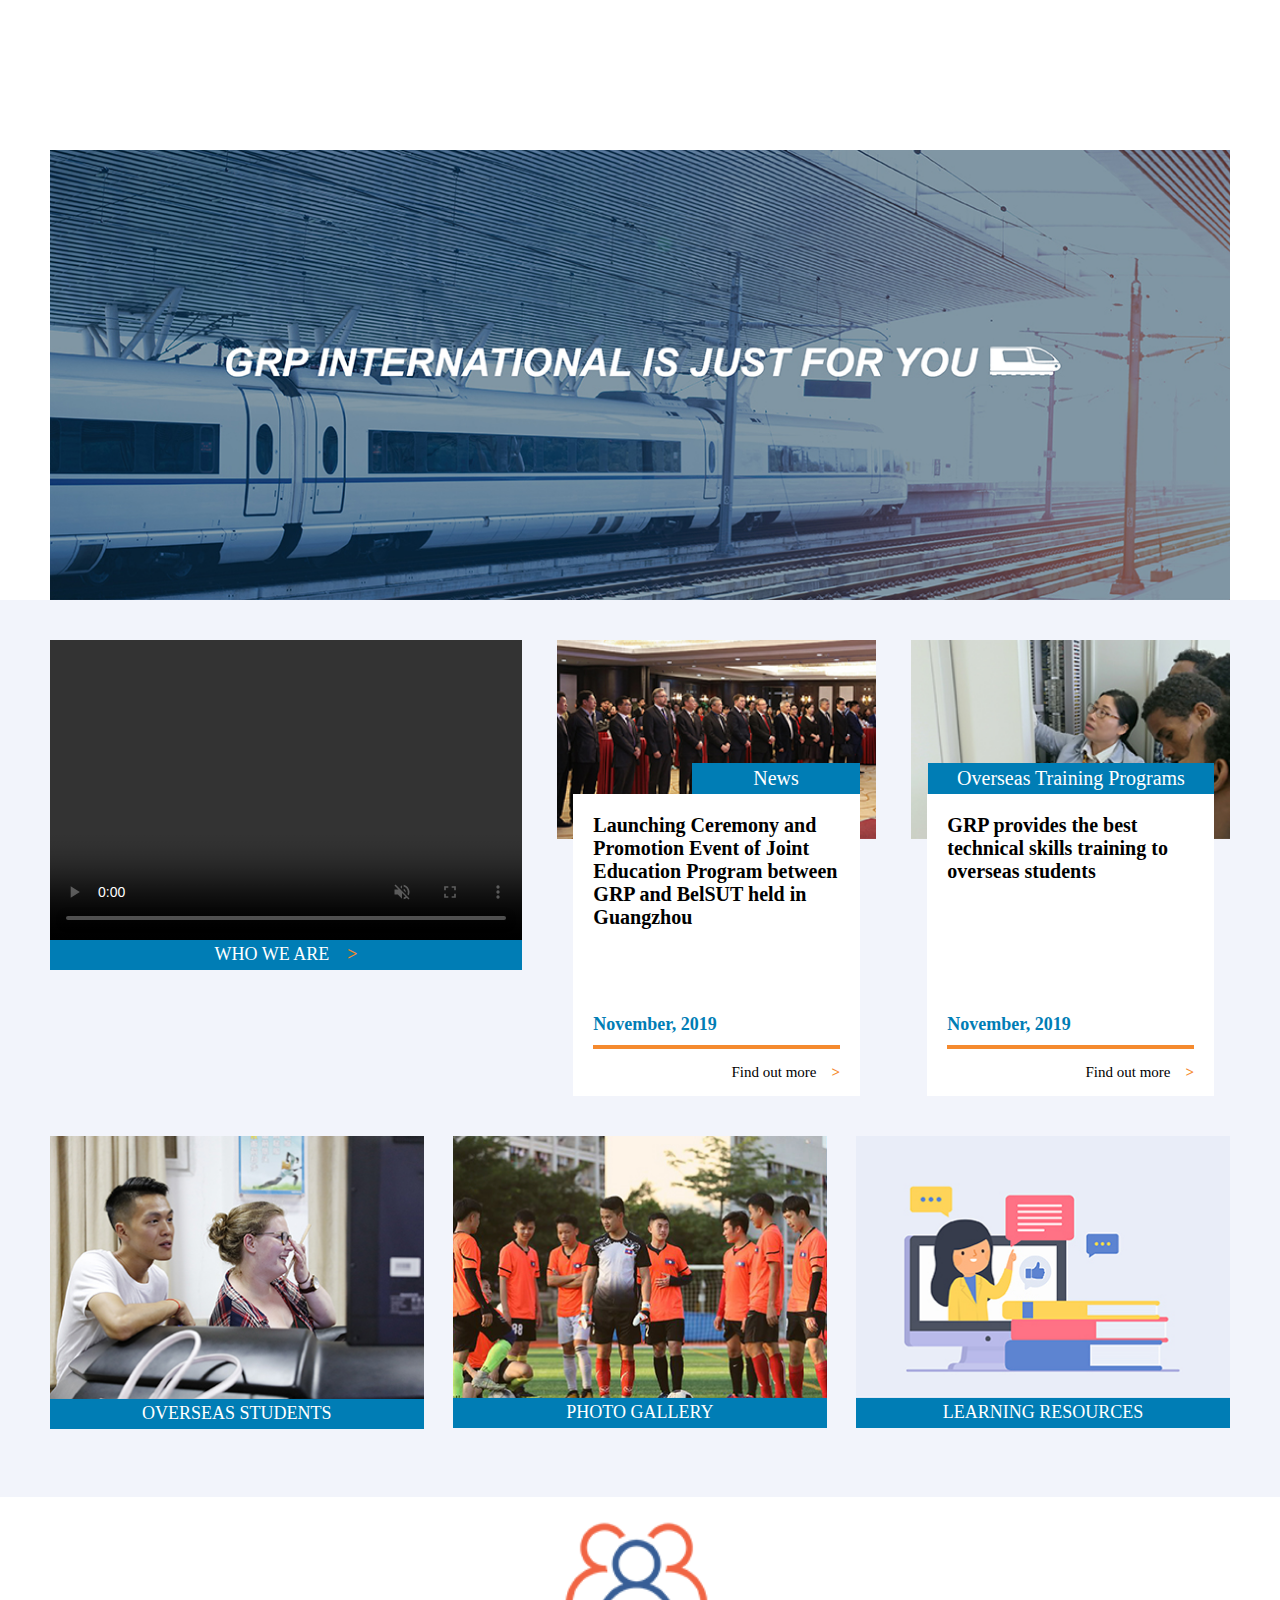
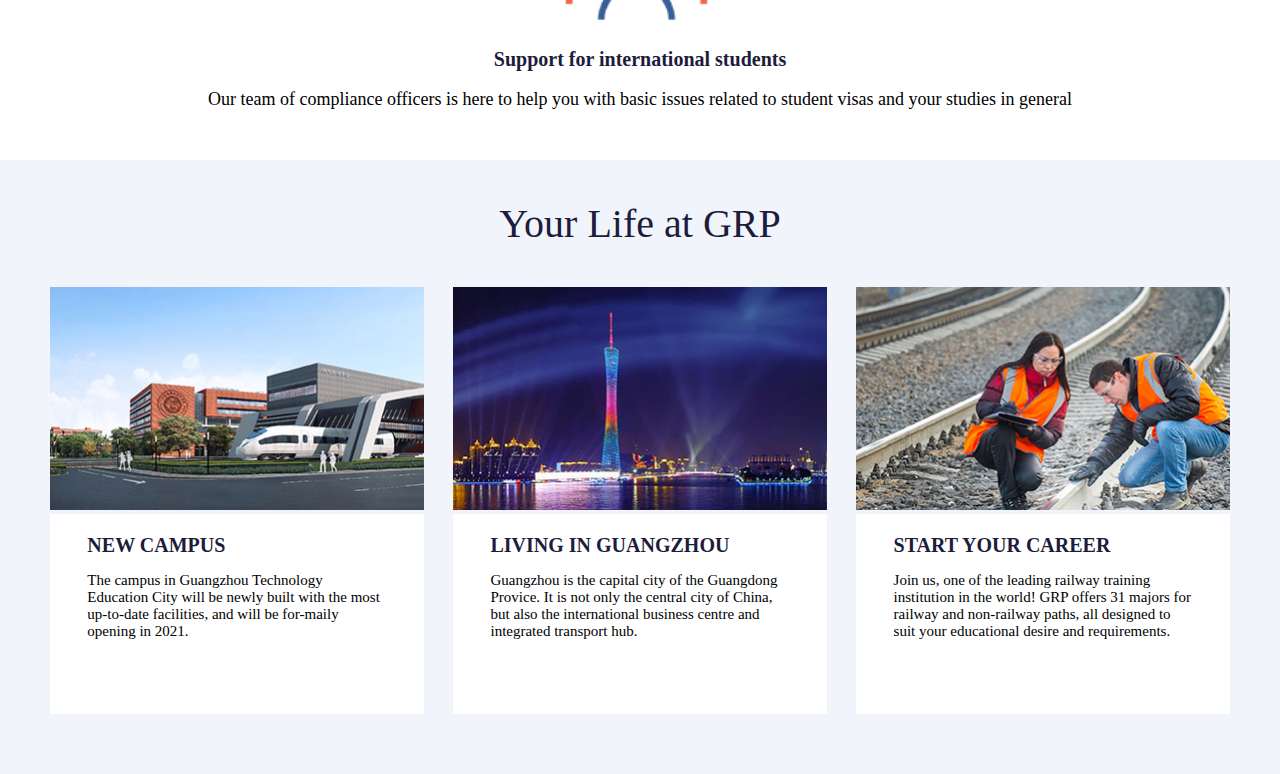
<file: index.html>
<!DOCTYPE html>
<html lang="en">
<head>
    <meta charset="UTF-8" name="viewport" content="width=device-width, initial-scale=1">
    <title>Home</title>
    <link rel="stylesheet" href="index.css">
</head>
<body style="margin: 0">


<div class="navbartohomebanner"></div>

<div>
    <img src="assets/Home/home-banner.jpg" class="desktop600 homebannerimg">
    <img src="assets/Home/home-banner-mobile.jpg" class="mobile600 homebannerimgmobile">
</div>

<div class="mainsection" >


    <div class="threeboxesinmainsection">


        <div class="grid-container desktop600" id="desktop600">
            <!--    video  -->
            <div class="videopart grid-item">
                <video class="video-fluid z-depth-1" width="100%" height="300px" loop controls muted>
<!--                    <source src="assets/Home/video.mp4" type="video/mp4"/>-->
                </video>
                <div class="sixblueunder">
                    <p class="sixblueunderword">WHO WE ARE <span
                            style="color: #f58a2e;font-weight: bold"> &nbsp;&nbsp;&nbsp;></span></p>
                </div>
            </div>

            <!--        <div class="spacewidthbetweenvideo">-->
            <!--        </div>-->


            <!--    middle  -->
            <div class="twothreebigborder grid-item">
                <div>
                <img src="assets/Home/newsimg.jpg" width="100%">
                </div>
                <div style="width: 90%;margin: auto;background: transparent;margin-top: -80px;display: grid">
                    <div class="news_overseas_header news_header" style="width: 160px">
                        News
                    </div>
                    <div style="background: white">
                        <p class="wording_next_to_video">
                            Launching Ceremony and Promotion Event of Joint Education Program between GRP and BelSUT
                            held in Guangzhou
                        </p>
                        <p class="wordingsintwothreeblue">November, 2019</p>
                        <hr class="orangeline">
                        <p class="findoutmore">Find out more<span class="orangearrow"> &nbsp;&nbsp;&nbsp;></span></p>
                    </div>
                </div>
            </div>


            <!--    right  -->
            <div class="twothreebigborder threebigborder grid-item">
                <img src="assets/Home/overseas_training_programs.jpg" width="100%">
                <div style="width: 90%;margin: auto;background: transparent;margin-top: -80px;display: grid">
                    <div class="news_overseas_header">
                        Overseas Training Programs
                    </div>
                    <div style="background: white">
                        <p class="wording_next_to_video">
                            GRP provides the best technical skills training to overseas students
                        </p>
                        <p class="wordingsintwothreeblue">November, 2019</p>
                        <hr class="orangeline">
                        <p class="findoutmore">Find out more<span class="orangearrow"> &nbsp;&nbsp;&nbsp;></span></p>
                    </div>
                </div>

<!--                <div class="twothreewhite">-->
<!--                    <p class="wordingsintwothreewhite">-->
<!--                        GRP provides the best technical skills training to overseas students-->
<!--                    </p>-->

<!--                    <p class="wordingsintwothreeblue">November, 2019</p>-->
<!--                    <hr class="orangeline">-->
<!--                    <p class="findoutmore">Find out more<span class="orangearrow"> &nbsp;&nbsp;&nbsp;></span></p>-->
<!--                </div>-->
            </div>


        </div>

        <div class="mobile600">
            <!--    video  -->
            <div class="videopart">
                <video class="video-fluid z-depth-1" width="100%" height="300px" loop controls muted>
                    <!--                    <source src="assets/Home/video.mp4" type="video/mp4"/>-->
                </video>
                <div class="sixblueunder">
                    <p class="sixblueunderword">WHO WE ARE <span
                            style="color: #f58a2e;font-weight: bold"> &nbsp;&nbsp;&nbsp;></span></p>
                </div>
            </div>
            <div class="grid-container_mobile">

            <!--    middle  -->
            <div class="twothreebigborder grid-item" style="margin-left: 0">
                <div>
                    <img src="assets/Home/newsimg.jpg" width="100%">
                </div>
                <div style="width: 90%;margin: auto;background: transparent;margin-top: -80px;display: grid">
                    <div class="news_overseas_header news_header" style="width: 160px">
                        News
                    </div>
                    <div style="background: white">
                        <p class="wording_next_to_video">
                            Launching Ceremony and Promotion Event of Joint Education Program between GRP and BelSUT
                            held in Guangzhou
                        </p>
                        <p class="wordingsintwothreeblue">November, 2019</p>
                        <hr class="orangeline">
                        <p class="findoutmore">Find out more<span class="orangearrow"> &nbsp;&nbsp;&nbsp;></span></p>
                    </div>
                </div>
            </div>


            <!--    right  -->
            <div class="twothreebigborder threebigborder grid-item">
                <img src="assets/Home/overseas_training_programs.jpg" width="100%">
                <div style="width: 90%;margin: auto;background: transparent;margin-top: -80px;display: grid">
                    <div class="news_overseas_header">
                        Overseas Training Programs
                    </div>
                    <div style="background: white">
                        <p class="wording_next_to_video">
                            GRP provides the best technical skills training to overseas students
                        </p>
                        <p class="wordingsintwothreeblue">November, 2019</p>
                        <hr class="orangeline">
                        <p class="findoutmore">Find out more<span class="orangearrow"> &nbsp;&nbsp;&nbsp;></span></p>
                    </div>
                </div>

                <!--                <div class="twothreewhite">-->
                <!--                    <p class="wordingsintwothreewhite">-->
                <!--                        GRP provides the best technical skills training to overseas students-->
                <!--                    </p>-->

                <!--                    <p class="wordingsintwothreeblue">November, 2019</p>-->
                <!--                    <hr class="orangeline">-->
                <!--                    <p class="findoutmore">Find out more<span class="orangearrow"> &nbsp;&nbsp;&nbsp;></span></p>-->
                <!--                </div>-->
            </div>


        </div>
        </div>


    </div>
    <div class="threeboxesinmainsection grid-container_overseas_gallery_resources">

        <!--    bottom left -->
        <div class="bottomthreeboxes bottomthreeboxes1 grid-item_overseas">
            <img src="assets/Home/overseas_students_img.jpg" width="100%">
            <div class="sixblueunder">
                <p class="sixblueunderword">OVERSEAS STUDENTS</p>
            </div>
        </div>


        <!--    bottom middle -->
        <div class="bottomthreeboxes grid-item_gallery">
            <img src="assets/Home/photo_gallery_img.jpg" width="100%">
            <div class="sixblueunder">
                <p class="sixblueunderword">PHOTO GALLERY</p>
            </div>
        </div>



        <!--    bottom right -->
        <div class="bottomthreeboxes grid-item_resources">
            <img src="assets/Home/learning_resources.jpg" width="100%">
            <div class="sixblueunder">
                <p class="sixblueunderword">LEARNING RESOURCES</p>
            </div>
        </div>
    </div>


</div>


<div style="text-align: center">
    <img src="assets/Home/friends.png" style="width: 200px">
    <br>
    <div class="supportinternationalwording">
        <b>Support for international students</b>
        <p>Our team of compliance officers is here to help you with basic issues related to student visas
            and your studies in general</p>
    </div>
</div>

<div class="mainsection" style="margin: auto;height: auto">
    <div class="yourlifewording">
        Your Life at GRP
    </div>


    <div class="threeboxesinmainsectionunder topbottomshow grid-container_overseas_gallery_resources">
        <!--    bottom left -->
        <div class="bottomthreeboxesunder grid-item_overseas">
            <img src="assets/Home/new_campus.jpg" width="100%">
            <div class="lifethreeunderwhite">
                <div class="lifeatGRPcontentwordings">
                    <b>NEW CAMPUS</b>
                    <p>The campus in Guangzhou Technology Education City will be newly built with the most up-to-date
                        facilities, and will be for-maily opening in 2021.</p>
                </div>
            </div>
        </div>

        <!--    bottom middle -->
        <div class="bottomthreeboxesunder grid-item_gallery">
            <img src="assets/Home/living_in_guangzhou.jpg" width="100%">
            <div class="lifethreeunderwhite">
                <div class="lifeatGRPcontentwordings">
                    <b>LIVING IN GUANGZHOU</b>
                    <p>Guangzhou is the capital city of the Guangdong Provice. It is not only the central city of China,
                        but also the international business centre and integrated transport hub.</p>
                </div>
            </div>
        </div>


        <!--    bottom right -->
        <div class="bottomthreeboxesunder grid-item_resources">
            <img src="assets/Home/start_your_career.jpg" width="100%">
            <div class="lifethreeunderwhite">
                <div class="lifeatGRPcontentwordings">
                    <b>START YOUR CAREER</b>
                    <p>Join us, one of the leading railway training institution in the world! GRP offers 31 majors for
                        railway
                        and non-railway paths, all designed to suit your educational desire and requirements.</p>
                </div>
            </div>
        </div>
    </div>


    <div class="threeboxesinmainsectionunder leftrightshow">
        <!--    New campus -->
        <div class="leftrightrow grid-container_left_right">
            <div class="bottomthreeboxesunder grid-item_left" style="height: 170px">
                <img src="assets/Home/new_campus.jpg" height="170px" width="100%">
            </div>
            <div class="lifethreeunderwhite grid-item_right" style="height: 170px">
                <div class="lifeatGRPcontentwordings">
                    <b>NEW CAMPUS</b>
                    <p>The campus in Guangzhou Technology Education City will be newly built with the most up-to-date
                        facilities, and will be for-maily opening in 2021.</p>
                </div>
            </div>
        </div>

        <!--  Living in guangzhou  -->
        <div class="leftrightrow grid-container_left_right">
            <div class="bottomthreeboxesunder" style="height: 170px">
                <img src="assets/Home/living_in_guangzhou.jpg" height="170px" width="100%">
            </div>
            <div class="lifethreeunderwhite" style="height: 170px">
                <div class="lifeatGRPcontentwordings">
                    <b>LIVING IN GUANGZHOU</b>
                    <p>Guangzhou is the capital city of the Guangdong Provice. It is not only the central city of China,
                        but also the international business centre and integrated transport hub.</p>
                </div>
            </div>
        </div>

        <!--  Start your career  -->
        <div class="leftrightrow grid-container_left_right">
            <div class="bottomthreeboxesunder" style="height: 170px">
                <img src="assets/Home/start_your_career.jpg" height="170px" width="100%">
            </div>
            <div class="lifethreeunderwhite" style="height: 170px">
                <div class="lifeatGRPcontentwordings">
                    <b>START YOUR CAREER</b>
                    <p>Join us, one of the leading railway training institution in the world! GRP offers 31 majors for
                        railway
                        and non-railway paths, all designed to suit your educational desire and requirements.</p>
                </div>
            </div>
        </div>
    </div>

    <div style="height: 30px" class="desktop600">

    </div>
</div>


</body>
</html>
</file>
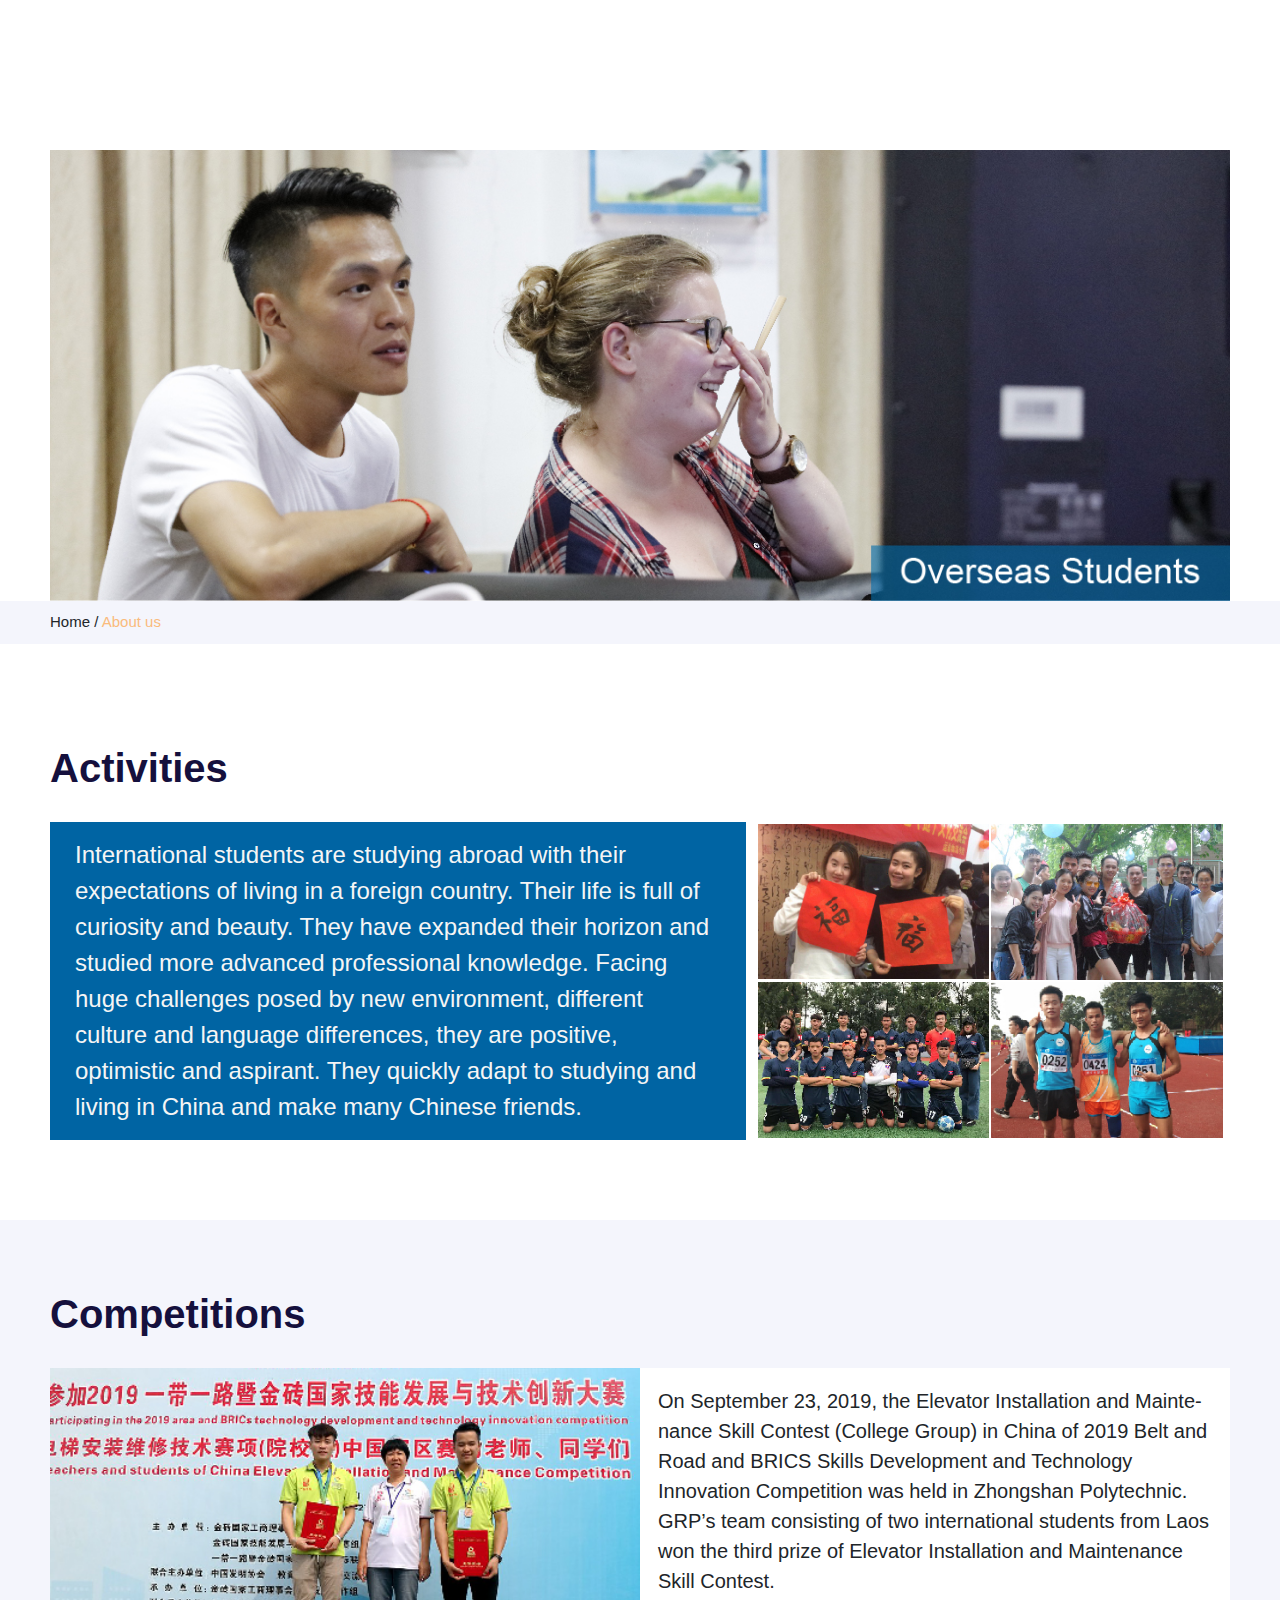
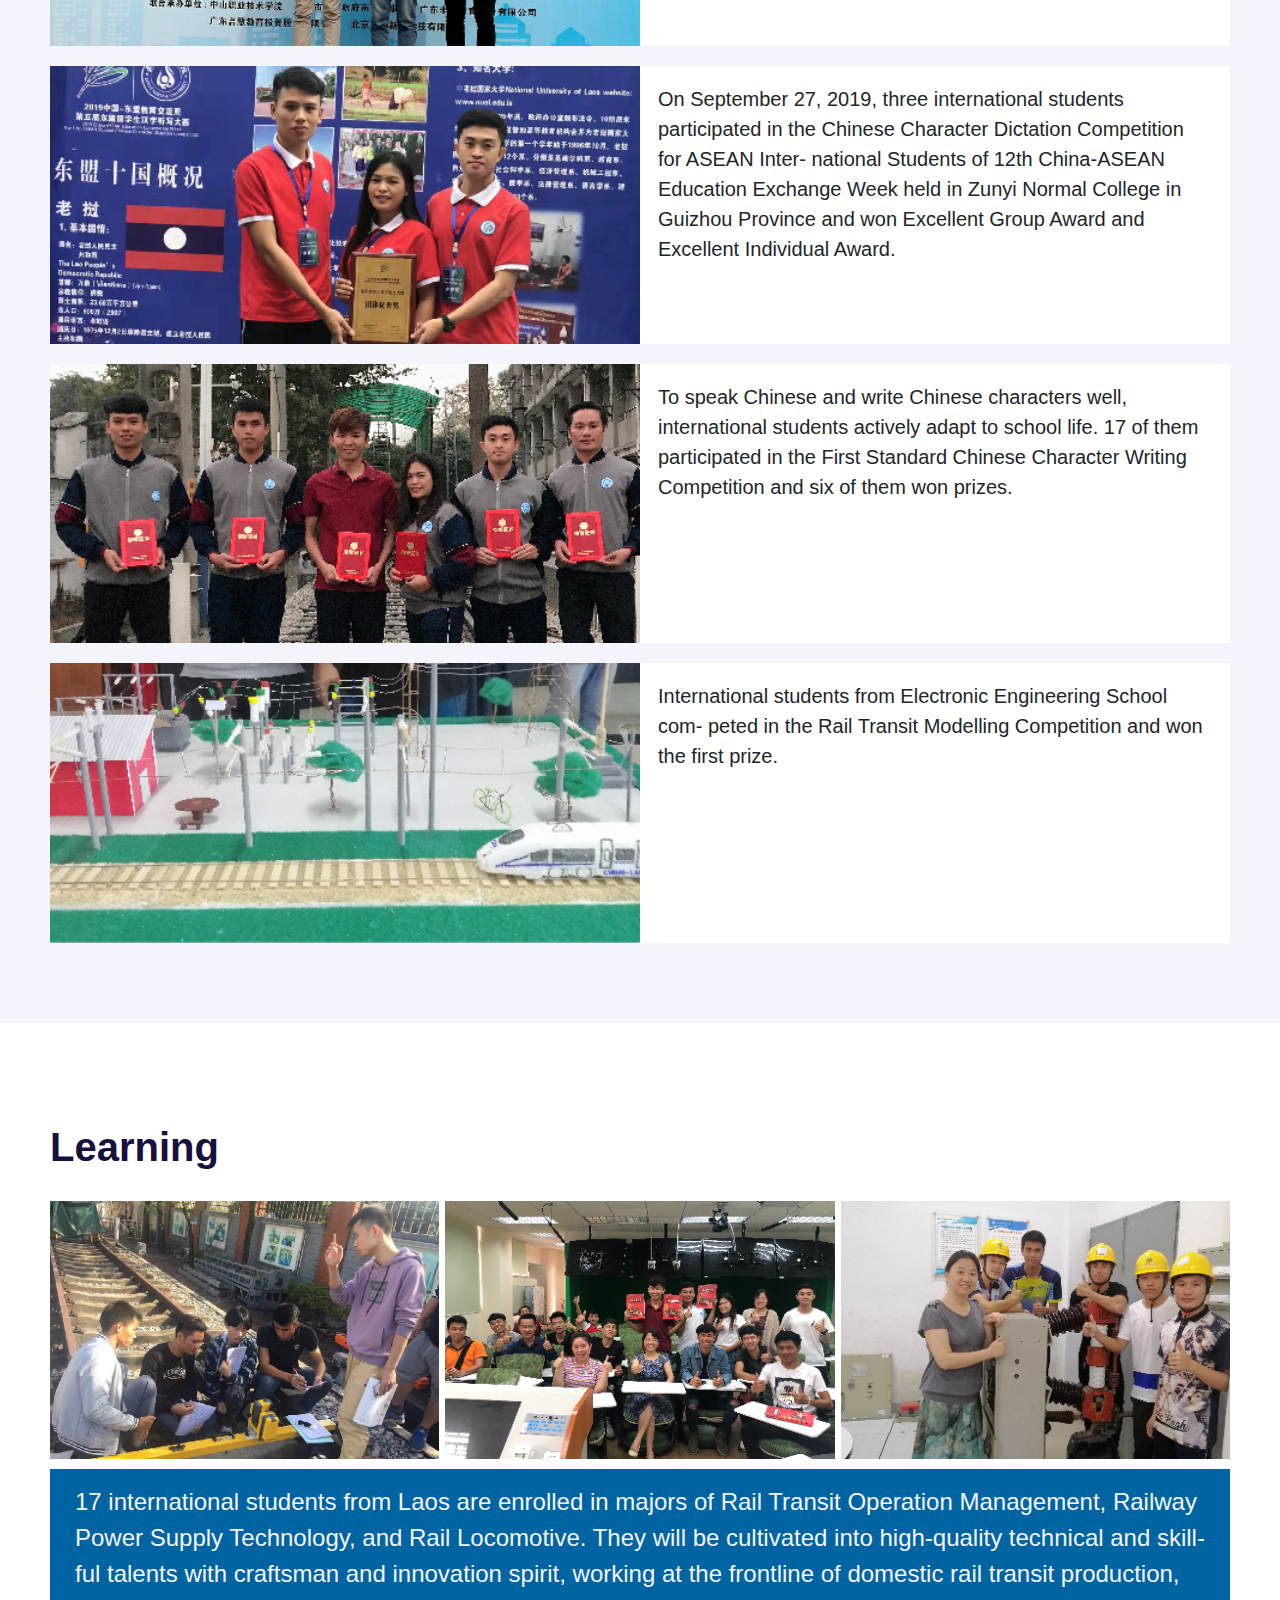
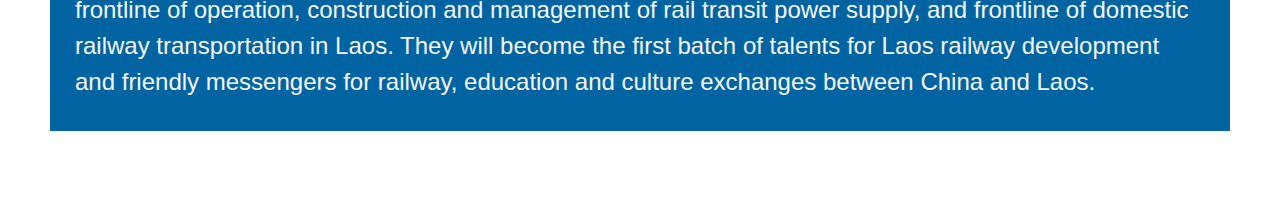
<file: overseas-students.html>
<!DOCTYPE html>
<html lang="en">
<head>
    <meta charset="UTF-8" name="viewport" content="width=device-width, initial-scale=1">
    <title>Overseas students</title>
    <link rel="stylesheet" href="overseas-students.css">
</head>
<body>
<link rel="stylesheet" href="https://maxcdn.bootstrapcdn.com/bootstrap/4.0.0/css/bootstrap.min.css"
      integrity="sha384-Gn5384xqQ1aoWXA+058RXPxPg6fy4IWvTNh0E263XmFcJlSAwiGgFAW/dAiS6JXm" crossorigin="anonymous">

<div class="navbartohomebanner"></div>

<div>
    <img src="assets/overseas_students/banner-desktop.jpg" class="desktop600 homebannerimg">
    <img src="assets/overseas_students/banner-mobile.jpg" class="mobile600 homebannerimgmobile">
</div>

<div class="homesmallwording">
    <div class="widthofleftrightborder">
        <p>Home / <span class="learningresourcesorangeword">About us</span></p>
    </div>
</div>


<!--Activities-->

<div class="atabroadbackwholeborder">
    <h1 class="titlename">Activities</h1>
    <div class="atabroadback row" style="margin-left: 0;margin-right: 0;">
        <div class="atabroadwords">
            <p>
                International students are studying abroad with their
                expectations of living in a foreign country. Their life is full
                of curiosity and beauty. They have expanded their
                horizon and studied more advanced professional
                knowledge. Facing huge challenges posed by new
                environment, different culture and language differences,
                they are positive, optimistic and aspirant. They quickly
                adapt to studying and living in China and make many
                Chinese friends.
            </p>

        </div>
        <div class="width1" style="width: 1%"></div>
        <div class="atabroadimg">
        <div class="atabroadimg_grid">
            <img src="assets/overseas_students/doublefu.jpg" class="atabroadimg1">
            <img src="assets/overseas_students/bascket.jpg" class="atabroadimg2">
        </div>
        <div class="atabroadimg_grid">
            <img src="assets/overseas_students/footballteam.jpg" class="atabroadimg3">
            <img src="assets/overseas_students/threeathlete.jpg" class="atabroadimg4">
        </div>
        </div>
    </div>
</div>


<!--Competitions-->
<div class="secondsection">
    <div class="threeboxesinmainsectionunder leftrightshow">
        <h1 class="titlename">Competitions</h1>
        <!--    New campus -->
        <div class="row leftrightrow" style="margin-left: 0;margin-right: 0;">
            <div class="bottomthreeboxesunder" >
                <img src="assets/overseas_students/threewinner.jpg" class="secondsectionimg" >
            </div>
            <div class="lifethreeunderwhite" >
                <div class="secondsectionrightwordingbox">
                    <p>On September 23, 2019, the Elevator Installation and Mainte-
                        nance Skill Contest (College Group) in China of 2019 Belt and
                        Road and BRICS Skills Development and Technology Innovation
                        Competition was held in Zhongshan Polytechnic. GRP’s team
                        consisting of two international students from Laos won the third
                        prize of Elevator Installation and Maintenance Skill Contest.</p>
                </div>
            </div>
        </div>

        <!--    New campus -->
        <div class="row leftrightrow" style="margin-left: 0;margin-right: 0;">
            <div class="bottomthreeboxesunder" >
                <img src="assets/overseas_students/twoboyonegirl.jpg" class="secondsectionimg" >
            </div>
            <div class="lifethreeunderwhite" >
                <div class="secondsectionrightwordingbox">
                    <p>On September 27, 2019, three international students participated
                        in the Chinese Character Dictation Competition for ASEAN Inter-
                        national Students of 12th China-ASEAN Education Exchange
                        Week held in Zunyi Normal College in Guizhou Province and won
                        Excellent Group Award and Excellent Individual Award.</p>
                </div>
            </div>
        </div>


        <!--    New campus -->
        <div class="row leftrightrow" style="margin-left: 0;margin-right: 0;">
            <div class="bottomthreeboxesunder" >
                <img src="assets/overseas_students/redcertificates.jpg" class="secondsectionimg" >
            </div>
            <div class="lifethreeunderwhite" >
                <div class="secondsectionrightwordingbox">
                    <p>To speak Chinese and write Chinese characters well, international
                        students actively adapt to school life. 17 of them participated in
                        the First Standard Chinese Character Writing Competition and six
                        of them won prizes.</p>
                </div>
            </div>
        </div>

        <!--    New campus -->
        <div class="row leftrightrow" style="margin-left: 0;margin-right: 0;">
            <div class="bottomthreeboxesunder" >
                <img src="assets/overseas_students/railwaytoad.jpg" class="secondsectionimg" >
            </div>
            <div class="lifethreeunderwhite" >
                <div class="secondsectionrightwordingbox">
                    <p>International students from Electronic Engineering School com-
                        peted in the Rail Transit Modelling Competition and won the first
                        prize.</p>
                </div>
            </div>
        </div>


    </div>
</div>


<!--at home school-->
<div class="atabroadbackwholeborder" >
    <h1 class="titlename">Learning</h1>
    <div class="row threeimgsinlearning" style="margin-left: 0;margin-right: 0;">

        <img src="assets/overseas_students/roadstudents.jpg" class=" learningimg">
        <img src="assets/overseas_students/goodhappy.jpg" class=" learningimg learningimg2">
        <img src="assets/overseas_students/yellowhats.jpg" class=" learningimg learningimg2">

    </div>

    <div class="learningwordingbox">
        <p>17 international students from Laos are enrolled in majors of Rail Transit Operation Management, Railway

            Power Supply Technology, and Rail Locomotive. They will be cultivated into high-quality technical and skill-
            ful talents with craftsman and innovation spirit, working at the frontline of domestic rail transit production,

            frontline of operation, construction and management of rail transit power supply, and frontline of domestic
            railway transportation in Laos. They will become the first batch of talents for Laos railway development and
            friendly messengers for railway, education and culture exchanges between China and Laos.</p>
    </div>

</div>

<div style="height: 50px"></div>

</body>
</html>
</file>
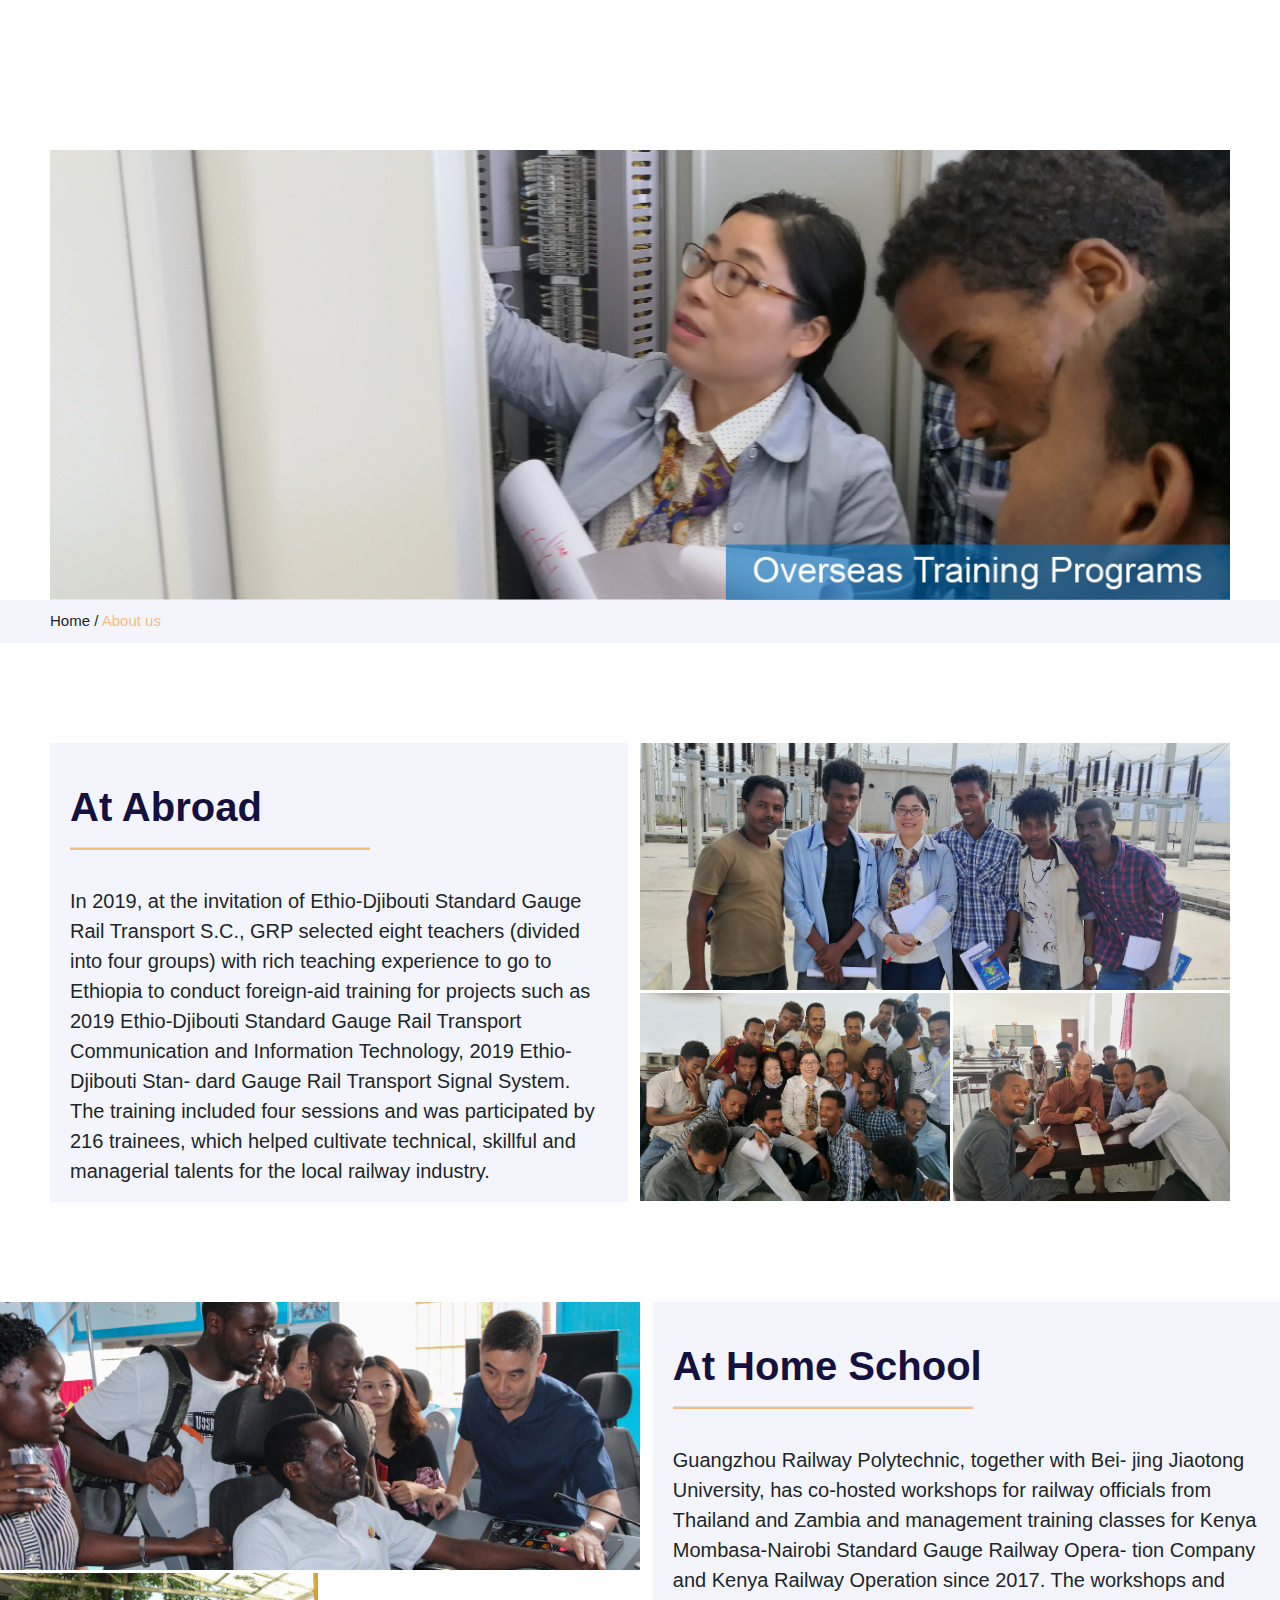
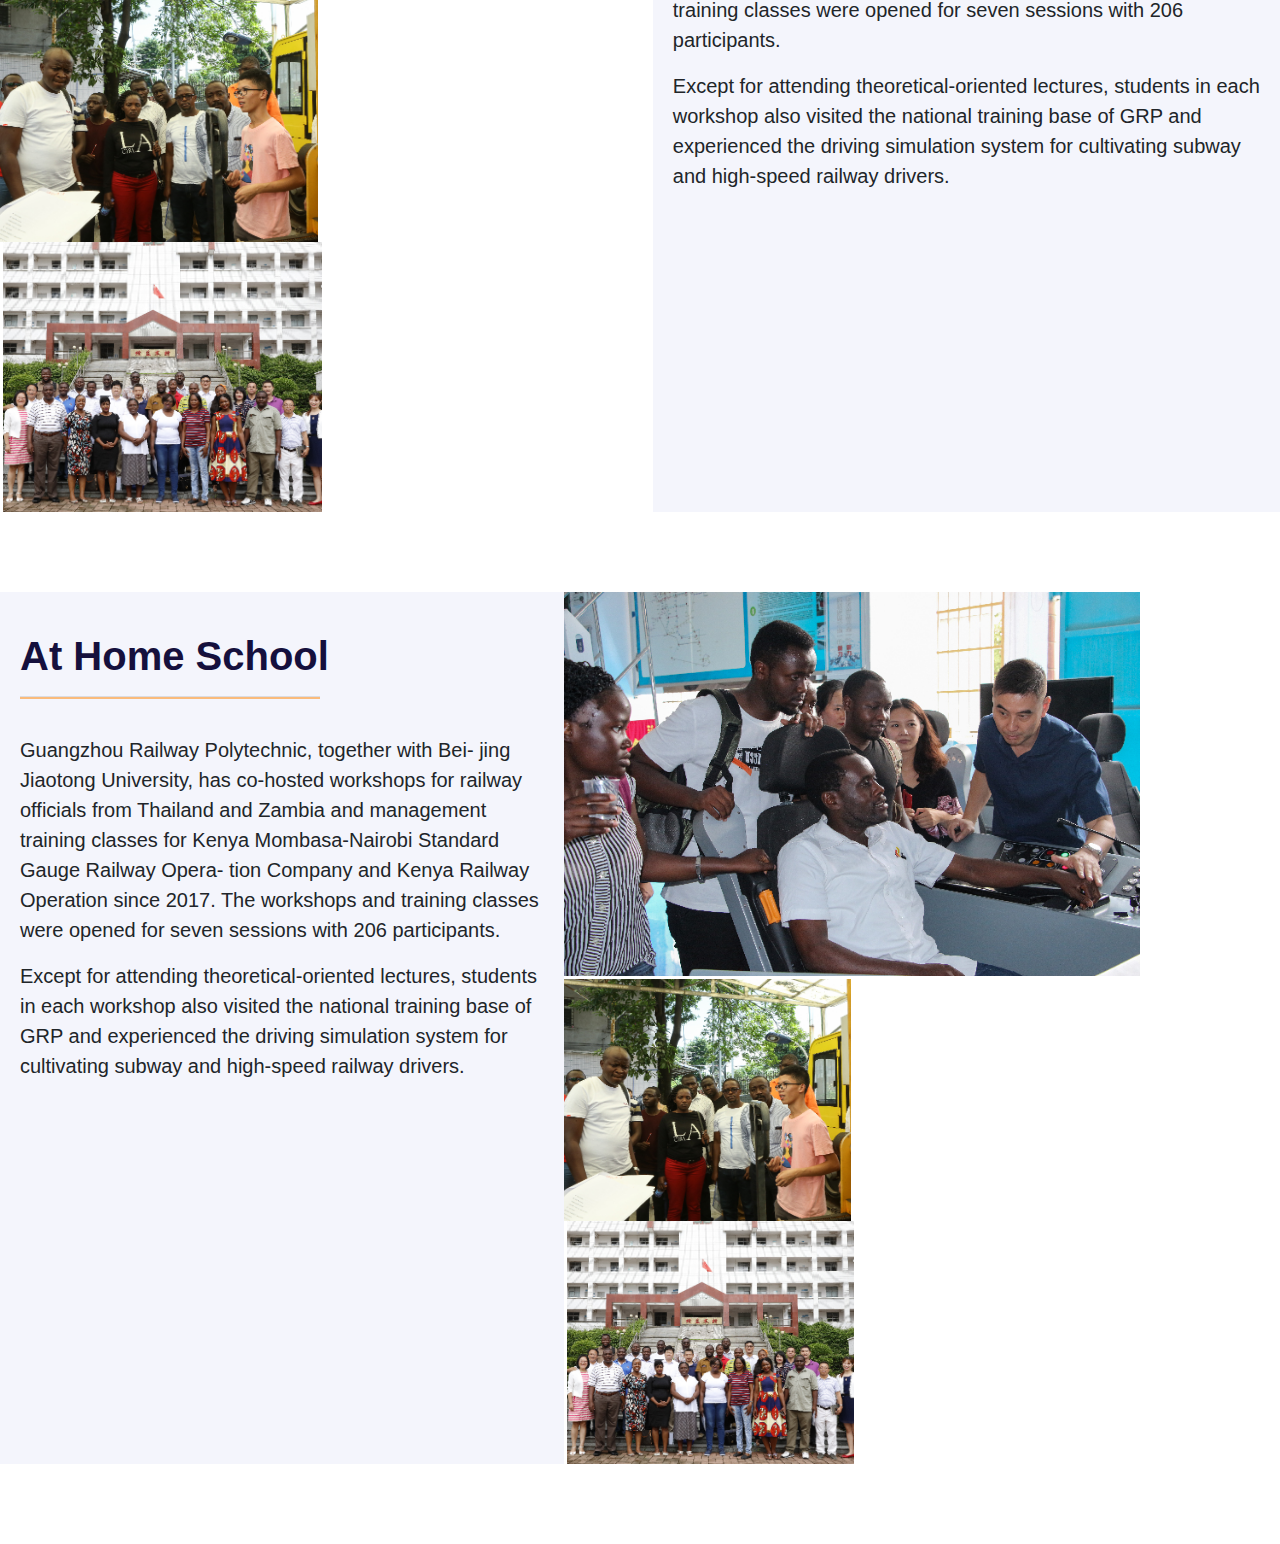
<file: overseas-training.html>
<!DOCTYPE html>
<html lang="en">
<head>
    <meta charset="UTF-8" name="viewport" content="width=device-width, initial-scale=1">
    <title>Overseas training</title>
    <link rel="stylesheet" href="overseas-training.css">
</head>
<body>
<link rel="stylesheet" href="https://maxcdn.bootstrapcdn.com/bootstrap/4.0.0/css/bootstrap.min.css"
      integrity="sha384-Gn5384xqQ1aoWXA+058RXPxPg6fy4IWvTNh0E263XmFcJlSAwiGgFAW/dAiS6JXm" crossorigin="anonymous">


<div class="navbartohomebanner"></div>

<div>
    <img src="assets/Overseas_training/banner-desktop.jpg" class="desktop600 homebannerimg">
    <img src="assets/Overseas_training/mobile-banner.jpg" class="mobile600 homebannerimgmobile">
</div>

<div class="homesmallwording">
    <div class="widthofleftrightborder">
        <p>Home / <span class="learningresourcesorangeword">About us</span></p>
    </div>
</div>


<!--at abroad-->
<div class="atabroadback row" style="margin: auto;margin-top: 100px">
    <div class="atabroadwords">
        <h1>At Abroad</h1>
        <hr >
        <p>
            In 2019, at the invitation of Ethio-Djibouti Standard
            Gauge Rail Transport S.C., GRP selected eight
            teachers (divided into four groups) with rich teaching
            experience to go to Ethiopia to conduct foreign-aid
            training for projects such as 2019 Ethio-Djibouti
            Standard Gauge Rail Transport Communication and

            Information Technology, 2019 Ethio-Djibouti Stan-
            dard Gauge Rail Transport Signal System. The

            training included four sessions and was participated
            by 216
            trainees, which helped cultivate technical, skillful
            and managerial talents for the local railway
            industry.
        </p>

    </div>
    <div class="width1" style="width: 1%"></div>
    <div class="atabroadimg">
        <img src="assets/Overseas_training/oneChinesefiveForeigners.jpg" class="atabroadimg1 desktop600">
        <div class="picture_grid">
        <img src="assets/Overseas_training/manymanywithcenter.jpg" class="atabroadimg2_1">
        <img src="assets/Overseas_training/oneChinesemanandmanyforeigners2.jpg" class="atabroadimg2_2">
        </div>
    </div>
</div>


<!--at home school-->
<div class="atabroadback row desktop600"  style="width: 100%;margin-left: 0;margin-right: 0">
    <div class="atabroadimg">
        <img src="assets/Overseas_training/signalstudy.jpg" class="atabroadimg1">
        <img src="assets/Overseas_training/yellowcarinright.jpg" class="atabroadimg3_1">
        <img src="assets/Overseas_training/hezhaowithmei.jpg" class="atabroadimg3_2">
    </div>

    <div style="width: 1%"></div>

    <div class="atabroadwords" id="outerDiv">
        <div id="innerDiv" style="vertical-align: center">
            <h1>At Home School</h1>
            <hr>
            <p>
                Guangzhou Railway Polytechnic, together with Bei-
                jing Jiaotong University, has co-hosted

                workshops for railway officials from Thailand and
                Zambia and management training classes for Kenya

                Mombasa-Nairobi Standard Gauge Railway Opera-
                tion Company and Kenya

                Railway Operation since 2017. The workshops and
                training classes were opened for seven sessions
                with 206 participants.
            </p>
            <p class="anotherparagraph" style="margin-top: -20px">
                Except for attending theoretical-oriented lectures,
                students in each workshop also visited the national
                training base of GRP and experienced the driving
                simulation system for cultivating subway and
                high-speed railway drivers.
            </p>
        </div>
    </div>
</div>

<!--at home school-->
<div class="atabroadback row mobile600" style="width: 90%;margin-top: 80px; margin-left: 0;margin-right: 0">
    <div class="atabroadwords" >
        <div  style="vertical-align: center">
            <h1>At Home School</h1>
            <hr>
            <p>
                Guangzhou Railway Polytechnic, together with Bei-
                jing Jiaotong University, has co-hosted

                workshops for railway officials from Thailand and
                Zambia and management training classes for Kenya

                Mombasa-Nairobi Standard Gauge Railway Opera-
                tion Company and Kenya

                Railway Operation since 2017. The workshops and
                training classes were opened for seven sessions
                with 206 participants.
            </p>
            <p class="anotherparagraph" style="margin-top: -20px">
                Except for attending theoretical-oriented lectures,
                students in each workshop also visited the national
                training base of GRP and experienced the driving
                simulation system for cultivating subway and
                high-speed railway drivers.
            </p>
        </div>
    </div>

    <div class="atabroadimg">
        <img src="assets/Overseas_training/training-mobile.jpg" class="atabroadimg1">
        <img src="assets/Overseas_training/yellowcarinright.jpg" class="atabroadimg3_1">
        <img src="assets/Overseas_training/hezhaowithmei.jpg" class="atabroadimg3_2">
    </div>
</div>

<div style="height: 50px"></div>

</body>
</html>
</file>
<file: index.css>
.homebannerimg{
    display: block;
    margin:auto;
    width: 1180px;
}
.navbartohomebanner{
    height: 150px;
}

.mainsection {
    width: 100%;
    background-color: #f2f4fb;
    margin: auto;
}

.threeboxesinmainsection {
    margin: auto;
    width: 1180px;
}

.threeboxesinmainsectionunder {
    margin: auto;
    width: 1180px;
}

.sixblueunderword {
    font-size: 18px;
    color: white;
    text-align: center;
    padding-top: 5px;
    padding-bottom: 5px;
    margin-top: 0;
}

.sixblueunder {
    background-color: #007db5;
    margin-top: -5px
}

.twobluenews {
    background-color: #007db5;
    height: 40px;
    margin: auto;
    margin-top: -55px;
    position: absolute;
    width: 95px;
    margin-left: 185px;
}

.threebluenews {
    background-color: #007db5;
    height: 40px;
    margin: auto;
    margin-top: -55px;
    position: absolute;
    width: 270px;
    margin-left: 10px
}

.twobluenews p {
    color: white;
    text-align: center;
    font-size: 18px;
}

.threebluenews p {
    color: white;
    text-align: center;
    font-size: 18px;
}

.wordingsintwothreewhite {
    padding-left: 20px;
    padding-right: 20px;
    font-size: 20px;
    font-weight: 800;
    padding-top: 20px;
    height: 150px;
    z-index: -1;
    text-align: left;
}

.wordingsintwothreeblue {
    padding-left: 20px;
    padding-right: 20px;
    text-align: left;
    font-size: 18px;
    font-weight: 800;
    color: #007db5;
    margin-bottom: 10px;
}

.twothreewhite {
    background-color: white;
    height: 260px;
    margin: auto;
    margin-top: -28px;
    position: absolute;
    width: 270px;
    margin-left: 10px
}

.orangeline {
    border: 2px solid #f58a2e;
    margin-left: 20px;
    margin-right: 20px
}

.findoutmore {
    text-align: right;
    padding-right: 20px;
    font-size: 15px;
}

.orangearrow {
    color: #f58a2e;
    font-weight: bold
}

.twothreebigborder {
    margin-top: 40px;
    margin-left: auto;
    margin-right: 0;
    width: 90%;
}



.bottomthreeboxesunder {
    margin-bottom: 30px;
}

.supportinternationalwording b {
    font-size: 20px;
    color: #1d1c3c;
}

.supportinternationalwording p {
    font-size: 18px;
    color: black;
}

.supportinternationalwording {
    width: 80%;
    margin: auto;
    margin-bottom: 50px;
}

.yourlifewording {
    color: #1d1c3c;
    font-size: 40px;
    text-align: center;
    padding-top: 40px;
    padding-bottom: 40px;
}

.lifethreeunderwhite {
    height: 200px;
    background-color: white;
}

.lifeatGRPcontentwordings b {
    font-size: 20px;
    color: #1d1c3c;
    font-weight: 800;
}

.lifeatGRPcontentwordings p {
    font-size: 15px;
    color: black;
}

.lifeatGRPcontentwordings {
    width: 80%;
    margin: auto;
    margin-bottom: 50px;
    padding-top: 20px;
}

.bottomthreeboxes {
    padding-bottom: 50px;
}

.bottomthreeboxes {
    margin-top: 40px;
}

.videopart {
    width: 100%;
    margin-top: 40px
}

.spacewidthbetweenvideo {
    width: 2.9%;
}

.spacewidthbetweennews {
    width: 3%;
}

.grid-container{
    display: grid;
    grid-template-columns: 40% 30% 30%;
}
.grid-item{
    text-align: center;
}
.wording_next_to_video{
    padding: 20px;font-size: 20px;font-weight: 800;z-index: -1;text-align: left;margin-top: 0;padding-bottom: 0;min-height: 180px;
}
.news_overseas_header{
    background: #007db5;color: white;margin-left: auto;margin-right: 0;font-size: 20px;padding: 4px;width: 97%
}

.grid-container_overseas_gallery_resources{
    display: grid;
    grid-template-columns: 33.33% 33.33% 33.33%;
}
.grid-item_overseas{
    width: 95%;
}
.grid-item_gallery{
    width: 95%;
    margin-left: auto;
    margin-right: auto
}
.grid-item_resources{
    width: 95%;
    margin-left: auto;
    margin-right: 0;
}



.homebannerimgmobile{
    display: block;
    margin:auto;
    width: 100%;
}

.grid-container_left_right{
    display: grid;
    grid-template-columns: 40% 60%;
}
@media screen and (max-width: 1250px) {
    .homebannerimg{
        width: 90%;
    }

    .threeboxesinmainsection {
        margin: auto;
        width: 90%
    }

    .threeboxesinmainsectionunder {
        margin: auto;
        width: 90%
    }

    .twothreewhite {
        width: 20.5%;
    }

    .wordingsintwothreewhite {
        font-size: 14px;
    }

    .twobluenews {
        width: 7.5%;
        margin-left: 14%;
    }

    .threebluenews {
        width: 20.5%;
    }

    .threebluenews p {
        font-size: 14px;
    }

    .twobluenews p {
        font-size: 14px;
    }

    .sixblueunderword {
        font-size: 14px;
    }

    .lifeatGRPcontentwordings b {
        font-size: 18px;
    }


    .news_overseas_header{
        font-size: 18px;
    }
    .wording_next_to_video{
        font-size: 18px;
        min-height: 150px;
    }
}



@media screen and (max-width: 1120px){
    .news_header{
        padding-top: 16px;
        padding-bottom: 16px;
    }
    .wording_next_to_video{
        font-size: 18px;
        min-height: 180px;
    }
    .lifethreeunderwhite{
        height: 230px;
    }
}




@media screen and (max-width: 1000px) {

    .spacewidthbetweenvideo {
        width: 0;
    }
    .twothreebigborder{
        width: 95%;
    }
    .twothreewhite {
        width: 40.5%;
        margin-top: -40px;
    }

    .twobluenews {
        width: 14.5%;
        margin-left: 27%;
        margin-top: -75px;
    }

    .threebluenews {
        margin-top: -75px;
        width: 40.5%;
    }

    .wordingsintwothreewhite {
        height: 110px;
    }

    .twothreewhite {
        height: 220px;
    }

    .videopart {
        width: 100%;
    }
}



@media screen and (max-width: 991px) {
    .navbartohomebanner {
        height: 240px;
    }
}
@media screen and (max-width: 920px) {
    .lifeatGRPcontentwordings b {
        font-size: 15px;
    }

    .wordingsintwothreewhite {
        font-size: 13px;
        font-weight: 600;
    }

    .wordingsintwothreeblue {
        font-size: 14px;
    }
    .wording_next_to_video{
        font-size: 16px;
    }
}


@media screen and (max-width: 800px) {
    .lifeatGRPcontentwordings b {
        font-size: 15px;
    }
    .wording_next_to_video{
        font-size: 15px;
    }
    .wording_next_to_video{
        min-height: 150px;
    }
}


@media screen and (min-width: 769px) {
    .leftrightshow{
        display: none;
    }
    .mobile600{
        display: none;
    }
}
@media screen and (max-width: 768px) {

    .homebannerimg{
        width: 100%;
    }
    .navbartohomebanner{
        height: 215px;
    }
    .desktop600{
        display: none;
    }


    .grid-container_mobile{
        display: grid;
        grid-template-columns: 50% 50%;
    }
    .grid-item_mobile{
        font-size: 30px;
        text-align: center;
    }
    .news_header{
        padding-top: 3px;
        padding-bottom: 3px;
    }
}
@media screen and (max-width: 767px) and (min-width: 600px) {
    .topbottomshow{
        display: none;
    }
    .leftrightrow{
        width: 100%;
        margin: auto;
    }
    .news_overseas_header{
        font-size: 16px;
    }
    .lifeatGRPcontentwordings{
        width: 90%;
    }
}

@media screen and (max-width: 600px) {
    .homebannerimg{
        width: 100%;
    }
    .grid-container_mobile{
        display: block;
    }
    .wording_next_to_video{
        min-height: 100px;
    }

    .navbartohomebanner{
        height: 215px;
    }
    .news_overseas_header{
        font-size: 20px;
    }
    .wording_next_to_video{
        font-size: 18px;
    }
.mainsection{
    margin-bottom: 40px;
    padding-bottom: 20px;
}
    .yourlifewording{
        font-size: 30px;
    }
    .supportinternationalwording p{
        font-size: 16px;
    }
    .twothreebigborder{
        width: 100%;
    }
    .twothreewhite{
        width: 85%;
        margin-left: 2.5%;
        height: 260px;
    }
    .twobluenews{
        width: 30%;
        margin-left: 57.5%;
    }
    .threebluenews{
        width: 85%;
        margin-left: 2.5%;
    }
    .twobluenews p{
        font-size: 18px;
        padding-top: 5px;
    }
    .threebluenews p{
        font-size: 18px;
        padding-top: 5px;
    }
    .wordingsintwothreewhite{
        font-size: 20px;
        width: 90%;margin: auto;height: 140px;
    }
    .wordingsintwothreeblue{
        font-size: 20px;
        width: 90%;margin: auto;
    }
    .threebigborder{
        margin-left: 0;
    }
    .orangeline{
        width: 81%;margin: auto;margin-top: 10px;
    }
    .findoutmore{
        width: 90%;margin: auto;margin-top: 20px;margin-bottom: 20px;
    }
    .bottomthreeboxes{
        width: 100%;margin: auto;margin-bottom: -20px;
    }
    .bottomthreeboxes1{
        margin-top: 40px;
    }
    .grid-container_overseas_gallery_resources{
        display: block;
    }
    .leftrightrow{
        display: none;
    }
    .bottomthreeboxesunder{
        width: 100%;
    }
    .lifeatGRPcontentwordings b{
        font-size: 20px;
    }
    .lifeatGRPcontentwordings p{
        font-size: 18px;
    }
    .lifethreeunderwhite{
        height: auto;
    }
    .lifeatGRPcontentwordings{
        padding-bottom: 30px;
        margin-bottom: 20px;
    }
    .sixblueunderword{
        font-size: 18px;
        padding-top: 10px;
    }
}
@media screen and (max-width: 450px) {
    .wordingsintwothreewhite{
        font-size: 18px;
    }
}
@media screen and (max-width: 400px) {
    .navbartohomebanner {
        height: 175px;
    }
}
@media screen and (max-width: 350px) {
    .wordingsintwothreewhite{
        font-size: 15px;
    }
    .lifeatGRPcontentwordings b{
        font-size: 20px;
    }
    .lifeatGRPcontentwordings p{
        font-size: 15px;
    }
}
</file>
<file: overseas-students.css>
.homebannerimg{
    display: block;
    margin:auto;
    width: 1180px;
}
.navbartohomebanner{
    height: 150px;
}

.mainsection {
    width: 100%;
    background-color: #f2f4fb;
}
.homesmallwording{
    width: 100%;
    background-color: #f4f5fc;
}
.learningresourcesorangeword{
    color: #fabb7c;
}
.widthofleftrightborder{
    width: 1180px;
    margin: auto;
}
.widthofleftrightborder p{
    font-size: 15px;
    padding-top: 10px;
    padding-bottom: 10px;
}
.atabroadback{
    margin:auto;
    width: 1180px;
    background-color: white;
    margin-top: 10px;
    margin-bottom: 30px;
}
.atabroadbackwholeborder{
    margin:auto;
    width: 1180px;
    background-color: white;
    margin-top: 100px;
    margin-bottom: 30px;
}
.titlename{
    color: #15103d;font-size: 40px;font-weight: 600;margin-top: 40px;margin-left: 0;margin-bottom: 30px;
}
.atabroadwords p{
    font-size: 24px;
    padding:25px;
    padding-bottom: 15px;
    padding-top: 15px;
    color: whitesmoke;
    font-weight: 300;
    background-color: #0064a3;
    margin-bottom: 0;
}
.atabroadwords{
    /*background-color: #f4f5fc;*/
    width: 59%;
}
.atabroadimg{
    width: 40%;
}
.atabroadimg_grid{
    display: grid;
    grid-template-columns: 49% 49%;
    margin-top: 2px;
}
.atabroadimg1{
    width: 100%;
}
.atabroadimg2{
    width: 100%;
    margin-left: 2px;
}
.atabroadimg3{
    width: 100%;
}
.atabroadimg4{
    width: 100%;
    margin-left: 2px;
}
.atabroadwords hr{
    width: 300px;border-bottom:2px solid #fabb7c;margin-left: 20px;
}
.threeboxesinmainsectionunder {
    margin: auto;
    width: 1180px;
}
.secondsection{
    background-color: #f4f5fc;
    padding-top: 30px;
    padding-bottom: 80px;
    margin-top: 80px;
}
.leftrightrow{
    margin-left: 0;
    margin-right: 0;
}
.bottomthreeboxesunder{
    width: 50%;
}
.lifethreeunderwhite{
    width: 50%;
}
.secondsectionimg{
    width: 100%;
}
.secondsectionrightwordingbox{
    background-color: white;
}
.secondsectionrightwordingbox p{
    font-size: 20px;
    padding: 18px;
    margin-bottom: 0;
}
.lifethreeunderwhite{
    background-color: white;
}
.leftrightrow{
    margin-top: 20px;
}
.learningimg{
    width: 33%;
}
.learningimg2{
    margin-left: 0.5%;
}
.learningwordingbox{
    margin-top: 10px;
    font-size: 24px;
    padding: 25px;
    padding-bottom: 15px;
    padding-top: 15px;
    color: whitesmoke;
    font-weight: 300;
    background-color: #0064a3;
}
.atabroadwords{
    background-color: #0064a3;
}
.threeimgsinlearning{
    margin-left: 0;
    margin-right: 0;
}
@media screen and (max-width: 1260px) {
    .secondsectionrightwordingbox p{
        font-size: 18px;
        padding: 15px;
        margin-bottom: 0;
    }
}
@media screen and (max-width: 1250px) {
    .homebannerimg {
        width: 90%;
    }
    .threeboxesinmainsectionunder {
        width: 90%;
    }
    .atabroadback {
        width: 100%;
    }
    .atabroadbackwholeborder{
        margin:auto;
        width: 90%
    }
    .titlename{
        margin-top: 20px;
    }

    .atabroadwords p{
        font-size: 20px;
        padding-top: 10px;
    }



    .photogallery {
        width: 90%;
    }

    .widthofleftrightborder {
        width: 90%
    }
}
@media screen and (max-width: 1035px) {
    .secondsectionrightwordingbox p{
        font-size: 16px;
    }
}
@media screen and (max-width: 1100px) {

    .titlename{
        font-size: 30px;
    }
    .atabroadwords p{
        font-size: 18px;
    }
    .atabroadback{
        margin-top: 50px;
    }
    .learningwordingbox p{
        font-size: 18px;
    }
}
@media screen and (max-width: 991px) {
    .navbartohomebanner {
        height: 240px;
    }
}
@media screen and (max-width: 990px) {

    .titlename{
        font-size: 25px;
    }
    .atabroadwords p{
        font-size: 16px;
    }
    .atabroadback{
        margin-top: 50px;
    }
    .learningwordingbox p{
        font-size: 15px;
    }
    .secondsectionrightwordingbox p{
        font-size: 15px;
        padding: 8px;
        padding-top: 5px;
        padding-bottom: 5px;
    }
}
@media screen and (max-width: 897px) {
    .atabroadwords p{
        font-size: 15px;
    }
}
@media screen and (max-width: 880px) {
    .titlename{
        font-size: 23px;
        margin-top: 8px;
        margin-bottom: 5px;
        margin-left: 10px;
    }
    .atabroadwords hr{
        margin-top: 0;
        margin-bottom: 0;
        margin-left: 10px;

    }
    .atabroadwords p{
        margin-top: 0;
        padding-left: 10px;
        padding-right: 10px;
    }
    .atabroadback{
        margin-top: 50px;
    }

}
@media screen and (max-width: 855px) {
    .secondsectionrightwordingbox p{
        font-size: 13px;
    }
    .atabroadwords p{
        font-size: 13px;
    }
    .learningwordingbox p{
        font-size: 13px;
    }
}
@media screen and (min-width: 769px) {
    .mobile600{
        display: none;
    }
}
@media screen and (max-width: 768px) {

    .homebannerimg {
        width: 100%;
    }
    .threeboxesinmainsectionunder {
        width: 90%;
    }
    .atabroadback {
        width: 90%;
    }
    .titlename{
        text-align: center;
    }

    .desktop600 {
        display: none;
    }

    .mobile600 {
        width: 100%;
    }

    .navbartohomebanner {
        height: 215px;
    }
    .desktop600{
        display: none;
    }
    .mobile600{
        width: 100%;
    }
    .widthofleftrightborder {
        width: 90%;
        padding-left: 5%;
    }
    .atabroadwords{
        background-color: white;
        width: 100%;
    }
    .atabroadwords hr{
        display: none;
    }
    .titlename{
        font-size: 50px;
        font-weight: 400;
        padding-bottom: 30px;
    }
    .atabroadwords p{
        font-size: 28px;
        text-align: center;
    }
    .atabroadimg{
        width: 100%;
        margin-top: 10px;
    }
    .atabroadimg_grid{
        display: grid;
        grid-template-columns: 49.8% 49.8%;
        margin-top: 2px;
    }
    .leftrightrow{
        margin-top: 10px;
    }
    /*.atabroadimg1{*/
    /*    width: 49.5%;*/
    /*    margin-top: 10px;*/
    /*}*/
    /*.atabroadimg2{*/
    /*    width: 49.5%;*/
    /*    height: 47%;*/
    /*    margin-top: 8px;*/
    /*    margin-left: 1%;*/
    /*}*/
    /*.atabroadimg3{*/
    /*    width: 49.5%;*/
    /*    margin-top: 10px;*/
    /*    margin-left: 0;*/
    /*}*/
    /*.atabroadimg4{*/
    /*    width: 49.5%;*/
    /*    margin-top: 10px;*/
    /*    margin-left: 1%;*/
    /*}*/
    .atabroadimg3_2{
        width: 100%;
        margin-top: 10px;
        text-align: center;
        margin-left: 0;
    }
    .width1{
        display: none;
    }
    .learningimg{
        width: 100%;
        margin-left: 0;
        margin-top: 10px;
    }
    .learningwordingbox p{
        font-size: 28px;
    }
    .bottomthreeboxesunder{
        width: 100%;
        margin-top: 10px;
    }
    .lifethreeunderwhite{
        width: 100%;
    }
    .secondsectionrightwordingbox{
        padding: 20px;
    }
    .secondsectionrightwordingbox p{
        font-size: 28px;
    }
    .titlename{
        margin-top: 40px;
    }
    .atabroadback{
        margin-top: 20px;
    }
}
@media screen and (max-width: 600px) {
    .navbartohomebanner {
        height: 215px;
    }

    .atabroadwords p{
        font-size: 20px;
    }
    .secondsectionrightwordingbox p{
        font-size: 20px;
    }
    .learningwordingbox p{
        font-size: 20px;
    }
}

@media screen and (max-width: 650px) {
    .titlename{
        font-size: 40px;
        font-weight: 400;
        padding-bottom: 30px;
    }
    .atabroadwords p{
        font-size: 20px;
        text-align: center;
    }
}
@media screen and (max-width: 470px) {
    .titlename{
        font-size: 30px;
        font-weight: 400;
        padding-bottom: 10px;
    }
    .atabroadwords p{
        font-size: 15px;
        text-align: center;
    }
    .atabroadwords p{
        font-size: 18px;
    }
    .secondsectionrightwordingbox p{
        font-size: 18px;
    }
    .learningwordingbox p{
        font-size: 18px;
    }
}

@media screen and (max-width: 400px) {
    .navbartohomebanner {
        height: 175px;
    }
}
.row{
    width: 100%;
    margin-left: 0;
    margin-right: 0;
}
</file>
<file: overseas-training.css>
.homebannerimg{
    display: block;
    margin:auto;
    width: 1180px;
}
.navbartohomebanner{
    height: 150px;
}

.mainsection {
    width: 100%;
    background-color: #f2f4fb;
}
.homesmallwording{
    width: 100%;
    background-color: #f4f5fc;
}
.learningresourcesorangeword{
    color: #fabb7c;
}
.widthofleftrightborder{
    width: 1180px;
    margin: auto;
}
.widthofleftrightborder p{
    font-size: 15px;
    padding-top: 10px;
    padding-bottom: 10px;
}
.atabroadback{
    margin:auto;
    width: 1180px;
    background-color: white;
    margin-top: 100px;
    margin-bottom: 30px;
}
.picture_grid{
    display: grid;
    grid-template-columns: 52.5% 47%;
}
.atabroadwords h1{
    color: #15103d;font-size: 40px;font-weight: 600;margin-top: 40px;margin-left: 20px;
}
.atabroadwords p{
    font-size: 20px;
    padding-left:20px;
    padding-right: 20px;
    padding-top: 20px;
}
.atabroadwords{
    background-color: #f4f5fc;
    width: 49%;
}
.atabroadimg{
    width: 50%;
}
.atabroadimg1{
    width: 100%;
    margin-bottom: 3px;
}
.atabroadimg2_1{
    width: 100%;
}
.atabroadimg2_2{
    width: 100%;
    margin-left: 3px;

}
.atabroadimg3_1{
    width: 49.75%;
}
.atabroadimg3_2{
    width: 49.75%;
    margin-left: 0.5%;
}
.atabroadwords hr{
    width: 300px;border-bottom:2px solid #fabb7c;margin-left: 20px;
}
@media screen and (max-width: 1250px) {
    .homebannerimg {
        width: 90%;
    }

    .atabroadback {
        width: 90%;
    }
    .atabroadwords h1{
        margin-top: 20px;
    }

    .atabroadwords p{
        font-size: 17px;
        padding-top: 10px;
    }


    .photogallery {
        width: 90%;
    }

    .widthofleftrightborder {
        width: 90%
    }
}

@media screen and (max-width: 1100px) {

    .atabroadback {
        width: 900px;
    }
    .atabroadwords h1{
        font-size: 30px;
    }
    .atabroadwords p{
        font-size: 15px;
    }
    .atabroadback{
        margin-top: 50px;
    }

}
@media screen and (max-width: 991px) {
    .navbartohomebanner {
        height: 240px;
    }
}
@media screen and (max-width: 990px) {
    .atabroadback {
        width: 800px;
    }
    .atabroadwords h1{
        font-size: 25px;
    }
    .atabroadwords p{
        font-size: 13px;
    }
    .atabroadback{
        margin-top: 50px;
    }

}
@media screen and (max-width: 880px) {
    .atabroadback {
        width: 700px;
    }
    .atabroadwords h1{
        font-size: 23px;
        margin-top: 8px;
        margin-bottom: 5px;
        margin-left: 10px;
    }
    .atabroadwords hr{
        margin-top: 0;
        margin-bottom: 0;
        margin-left: 10px;

    }
    .atabroadwords p{
        font-size: 10px;
        margin-top: 0;
        padding-left: 10px;
        padding-right: 10px;
    }
    .atabroadback{
        margin-top: 50px;
    }

}
@media screen and (min-width: 769px) {
    .mobile600{
        display: none;
    }
}
@media screen and (max-width: 768px) {

    .homebannerimg {
        width: 100%;
    }

    .atabroadback {
        width: 90%;
    }
    .atabroadwords h1{
        text-align: center;
    }

    .desktop600 {
        display: none;
    }

    .mobile600 {
        width: 100%;
    }

    .navbartohomebanner {
        height: 215px;
    }
    .desktop600{
        display: none;
    }
    .mobile600{
        width: 100%;
    }
    .widthofleftrightborder {
        width: 90%;
        padding-left: 5%;
    }
    .atabroadwords{
        background-color: white;
        width: 100%;
    }
    .atabroadwords hr{
        display: none;
    }
    .atabroadwords h1{
        font-size: 50px;
        font-weight: 400;
        padding-bottom: 30px;
    }
    .atabroadwords p{
        font-size: 28px;
        text-align: center;
    }
    .atabroadimg{
        width: 100%;
    }
    .atabroadimg1{
        width: 100%;
        margin-top: 10px;
    }
    .atabroadimg2_1{
        width: 100%;
        margin-top: 10px;
    }
    .atabroadimg2_2{
        width: 100%;
        margin-top: 10px;
        text-align: center;
        margin-left: 0;
    }
    .atabroadimg3_1{
        width: 100%;
        margin-top: 10px;
        text-align: center;
        margin-left: 0;
    }
    .atabroadimg3_2{
        width: 100%;
        margin-top: 10px;
        text-align: center;
        margin-left: 0;
    }
    .width1{
        display: none;
    }
}
@media screen and (max-width: 600px) {
    .navbartohomebanner {
        height: 215px;
    }
}

@media screen and (max-width: 650px) {
    .atabroadwords h1{
        font-size: 40px;
        font-weight: 400;
        padding-bottom: 30px;
    }
    .atabroadwords p{
        font-size: 20px;
        text-align: center;
    }
}
@media screen and (max-width: 470px) {
    .atabroadwords h1{
        font-size: 30px;
        font-weight: 400;
        padding-bottom: 10px;
    }
    .atabroadwords p{
        font-size: 15px;
        text-align: center;
    }
}
</file>
